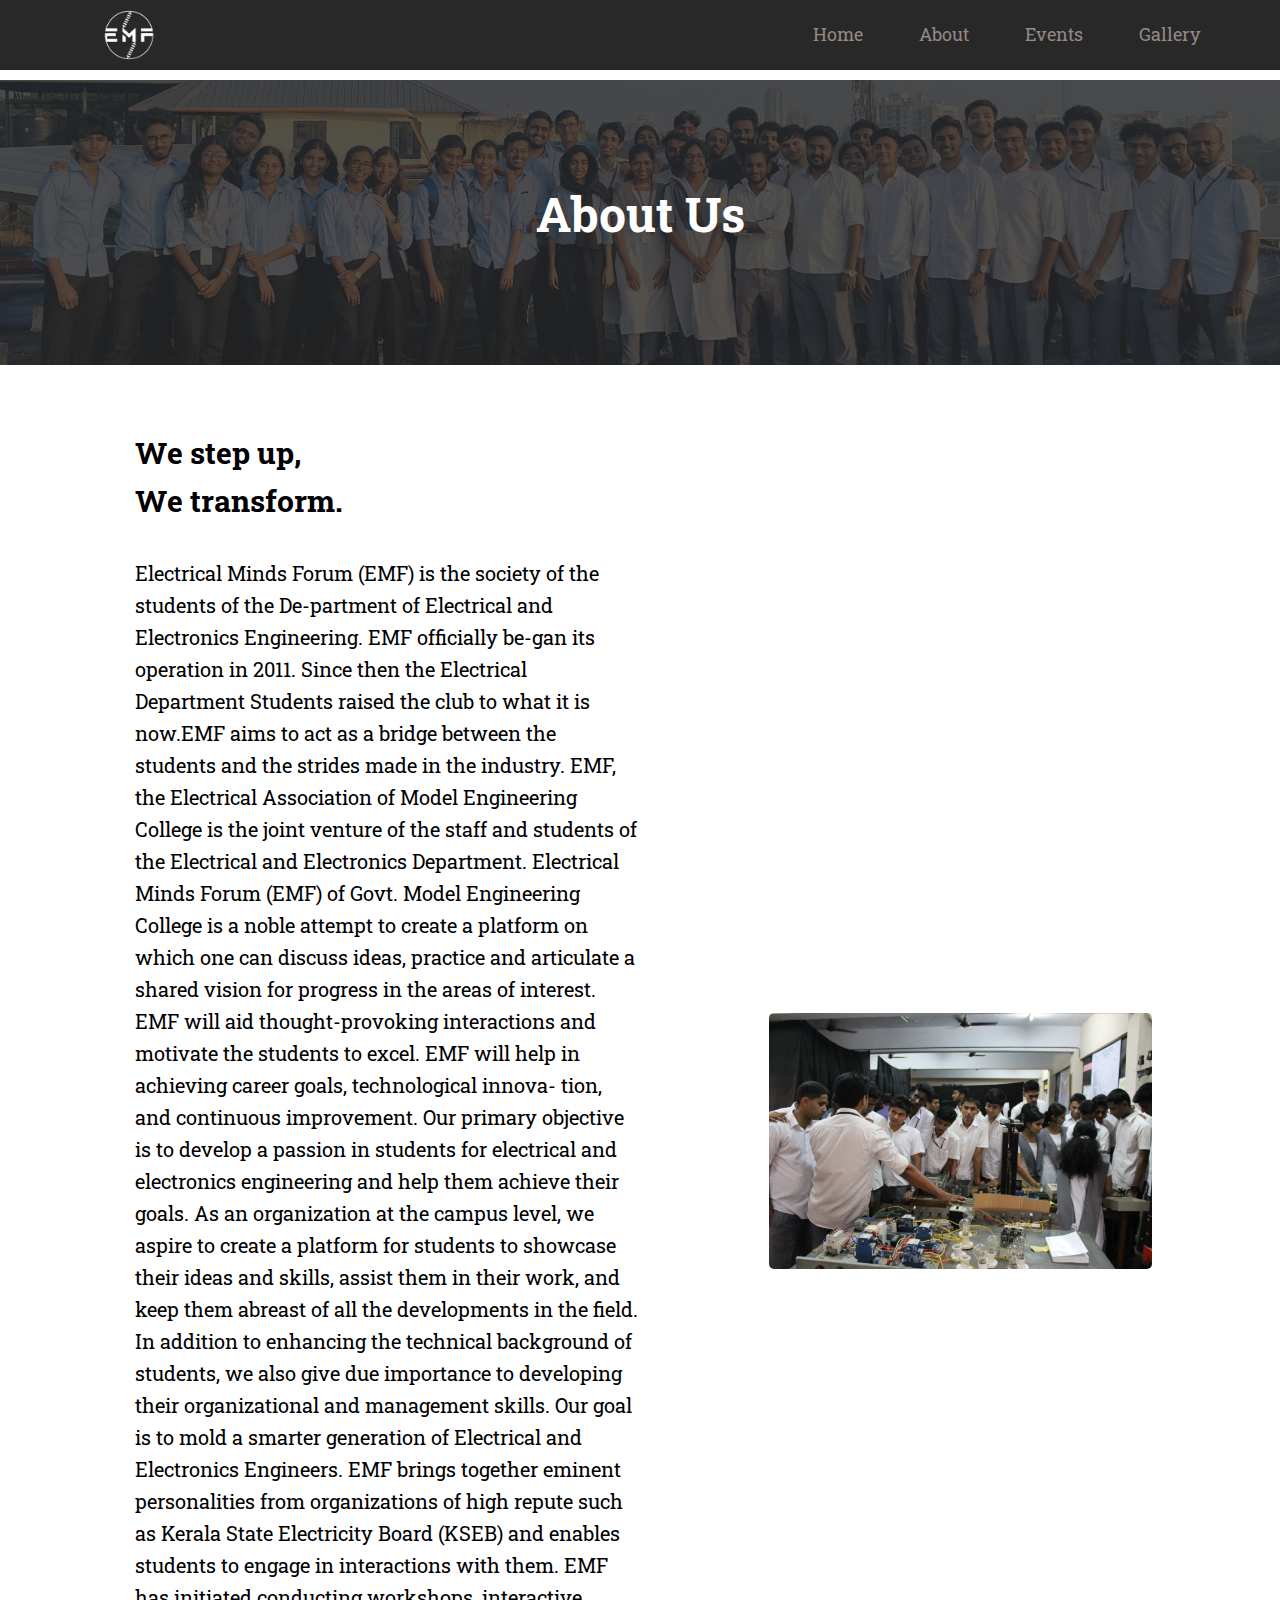
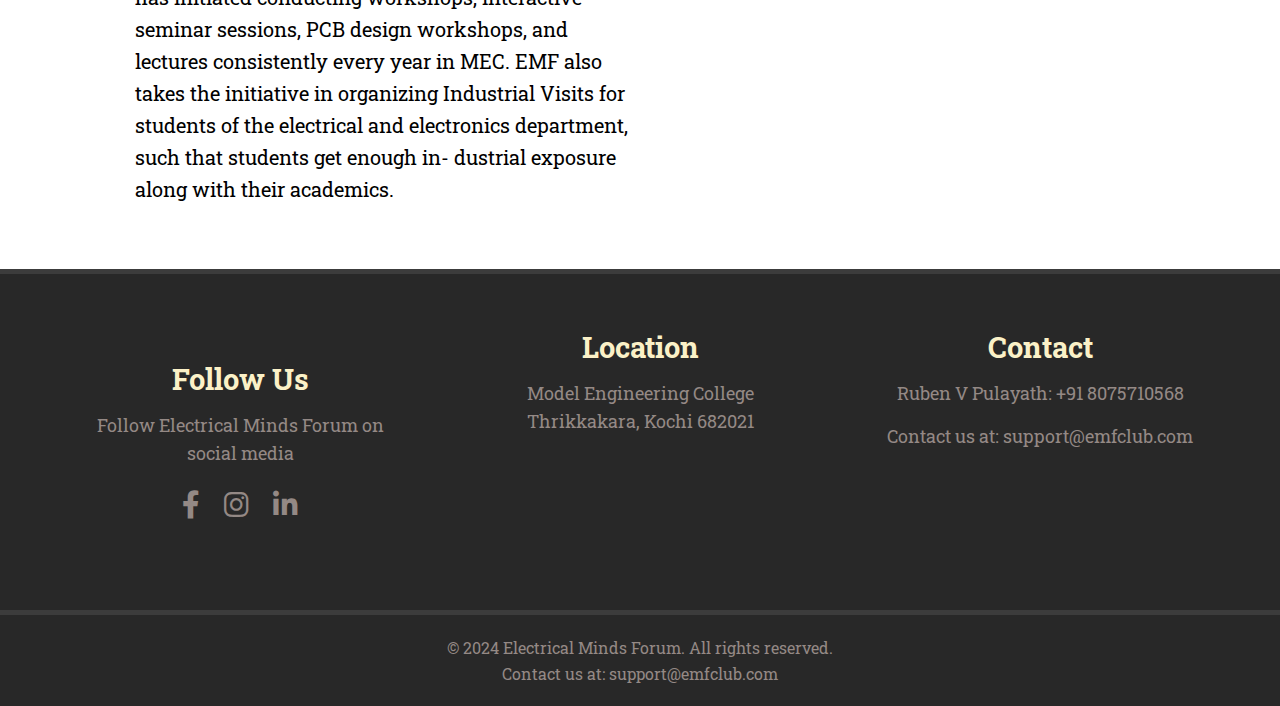
<file: about.html>
<!DOCTYPE html>
<html lang="en">
<head>
    
    <head>
        <meta charset="UTF-8">
        <meta name="viewport" content="width=device-width, initial-scale=1.0">
        <link rel="stylesheet" href="styles.css">

        <link rel="stylesheet" href="https://cdnjs.cloudflare.com/ajax/libs/font-awesome/6.0.0-beta3/css/all.min.css"
            integrity="sha384-k6RqeWeci5ZR/Lv4MR0sA0FfDOMczTj0sF5vum1qHpAtxoqnAiq4HlT1brt/aH6k" crossorigin="anonymous">
        <title>Electrical Minds Forum</title>
        <link rel="preconnect" href="https://fonts.googleapis.com">
<link rel="preconnect" href="https://fonts.gstatic.com" crossorigin>
<link href="https://fonts.googleapis.com/css2?family=Atkinson+Hyperlegible+Mono:ital,wght@0,200..800;1,200..800&family=Roboto+Mono:ital,wght@0,100..700;1,100..700&family=Roboto+Slab:wght@100..900&family=Rowdies&display=swap" rel="stylesheet">
    </head>

    <head>
        <!-- Link to your CSS file -->
        <link rel="stylesheet" href="styles.css">
    
        <!-- Add Font Awesome CDN -->
        <link rel="stylesheet" href="https://cdnjs.cloudflare.com/ajax/libs/font-awesome/6.0.0-beta3/css/all.min.css">
    </head>


    <title>Electrical Minds Forum</title>
</head>
<body>

    <header>
        <img src="icons/emf logo.png" alt="EMF Logo" class="logo">
        <div class="hamburger">
            <span></span>
            <span></span>
            <span></span>
        </div>
        <nav class="nav-menu">
            <ul>
                <li><a href="index.html">Home</a></li>
                <li><a href="about.html">About</a></li>
                <li><a href="event.html">Events</a></li>
                <li><a href="gallery.html">Gallery</a></li>
            </ul>
        </nav>
    </header>
    <section class="about2-header">
        <div class="about2-image">
            <img src="gallery/banner 2.jpg"/>
        </div>
        <div class="container about2-content">
            <h1>About Us</h1>
            
        </div>
    </section>

    <section class="about2-content">
        <div class="container">
            <h2>We step up,</h2>
            <h2>We transform.</h2>
            
            <div class="about2-grid">
                <div>
                    <p>Electrical Minds Forum (EMF) is the society of the students of the De-partment of Electrical and Electronics Engineering. EMF officially be-gan its operation in 2011. Since then the Electrical Department Students raised the club to what it is now.EMF aims to act as a bridge between the students and the strides made in the industry. EMF, the Electrical Association of Model Engineering College is the joint venture of the staff and students of the Electrical and Electronics Department. Electrical Minds Forum (EMF) of Govt. Model Engineering College is a noble attempt to create a platform on which one can discuss ideas, practice and articulate a shared vision for progress in the areas of interest. EMF will aid thought-provoking interactions and motivate the students to excel. EMF will help in achieving career goals, technological innova- tion, and continuous improvement. Our primary objective is to develop a passion in students for electrical and electronics engineering and help them achieve their goals. As an organization at the campus level, we aspire to create a platform for students to showcase their ideas and skills, assist them in their work, and keep them abreast of all the developments in the field. In addition to enhancing the technical background of students, we also give due importance to developing their organizational and management skills. Our goal is to mold a smarter generation of Electrical and Electronics Engineers. EMF brings together eminent personalities from organizations of high repute such as Kerala State Electricity Board (KSEB) and enables students to engage in interactions with them. EMF has initiated conducting workshops, interactive seminar sessions, PCB design workshops, and lectures consistently every year in MEC. EMF also takes the initiative in organizing Industrial Visits for students of the electrical and electronics department, such that students get enough in- dustrial exposure along with their academics.</p>
                </div>
                <div class="para-image">
                    <img src="gallery/emf gallery1.jpg">
                </div>       
            </div>
            
            
        </div>
    </section>



    <section class="custom-contact" id="custom-contact">
        <div class="custom-contact-container">
            <div class="custom-section">
                
            <section class="social-media">
                <h2>Follow Us</h2>
                <p>Follow Electrical Minds Forum on social media</p>
            
                <div class="social-icons">
                    <!-- Facebook Icon -->
                    <a href="https://www.facebook.com" target="_blank">
                        <i class="fab fa-facebook-f"></i>
                    </a>
            
                    <!-- Instagram Icon -->
                    <a href="https://www.instagram.com" target="_blank">
                        <i class="fab fa-instagram"></i>
                    </a>
            
                    <!-- LinkedIn Icon -->
                    <a href="https://www.linkedin.com" target="_blank">
                        <i class="fab fa-linkedin-in"></i>
                    </a>
                </div>
            </section>
    
    
            </div>
    
            <div class="custom-section">
                <h2>Location</h2>
                <p>Model Engineering College<br>
                    Thrikkakara, Kochi 682021</p>
            </div>
    
            <div class="custom-section">
                <h2>Contact</h2>
                <p>Ruben V Pulayath: +91 8075710568</p>
                <p>Contact us at: support@emfclub.com</p>
            </div>
        </div>   
    </section>
        <footer>
            <p>&copy; 2024 Electrical Minds Forum. All rights reserved.</p>
            <p>Contact us at: support@emfclub.com</p>
        </footer>
      
    
    
    <script>
        document.addEventListener('DOMContentLoaded', function() {
            const hamburger = document.querySelector('.hamburger');
            const navMenu = document.querySelector('.nav-menu');
            const body = document.body;
            let isMenuOpen = false;

            function toggleMenu(event) {
                if (event) {
                    event.stopPropagation();
                }
                isMenuOpen = !isMenuOpen;
                hamburger.classList.toggle('active');
                navMenu.classList.toggle('active');
                body.style.overflow = isMenuOpen ? 'hidden' : '';
            }

            // Toggle menu on hamburger click
            hamburger.addEventListener('click', toggleMenu);

            // Close menu when clicking on a link
            document.querySelectorAll('.nav-menu a').forEach(link => {
                link.addEventListener('click', () => {
                    if (isMenuOpen) {
                        toggleMenu();
                    }
                });
            });

            // Close menu when clicking outside
            document.addEventListener('click', (e) => {
                if (isMenuOpen && !navMenu.contains(e.target) && !hamburger.contains(e.target)) {
                    toggleMenu();
                }
            });

            // Prevent clicks inside menu from closing it
            navMenu.addEventListener('click', (e) => {
                e.stopPropagation();
            });

            // Close menu on resize if open
            window.addEventListener('resize', () => {
                if (window.innerWidth > 768 && isMenuOpen) {
                    toggleMenu();
                }
            });
        });
    </script>
</body>
</html>
</file>
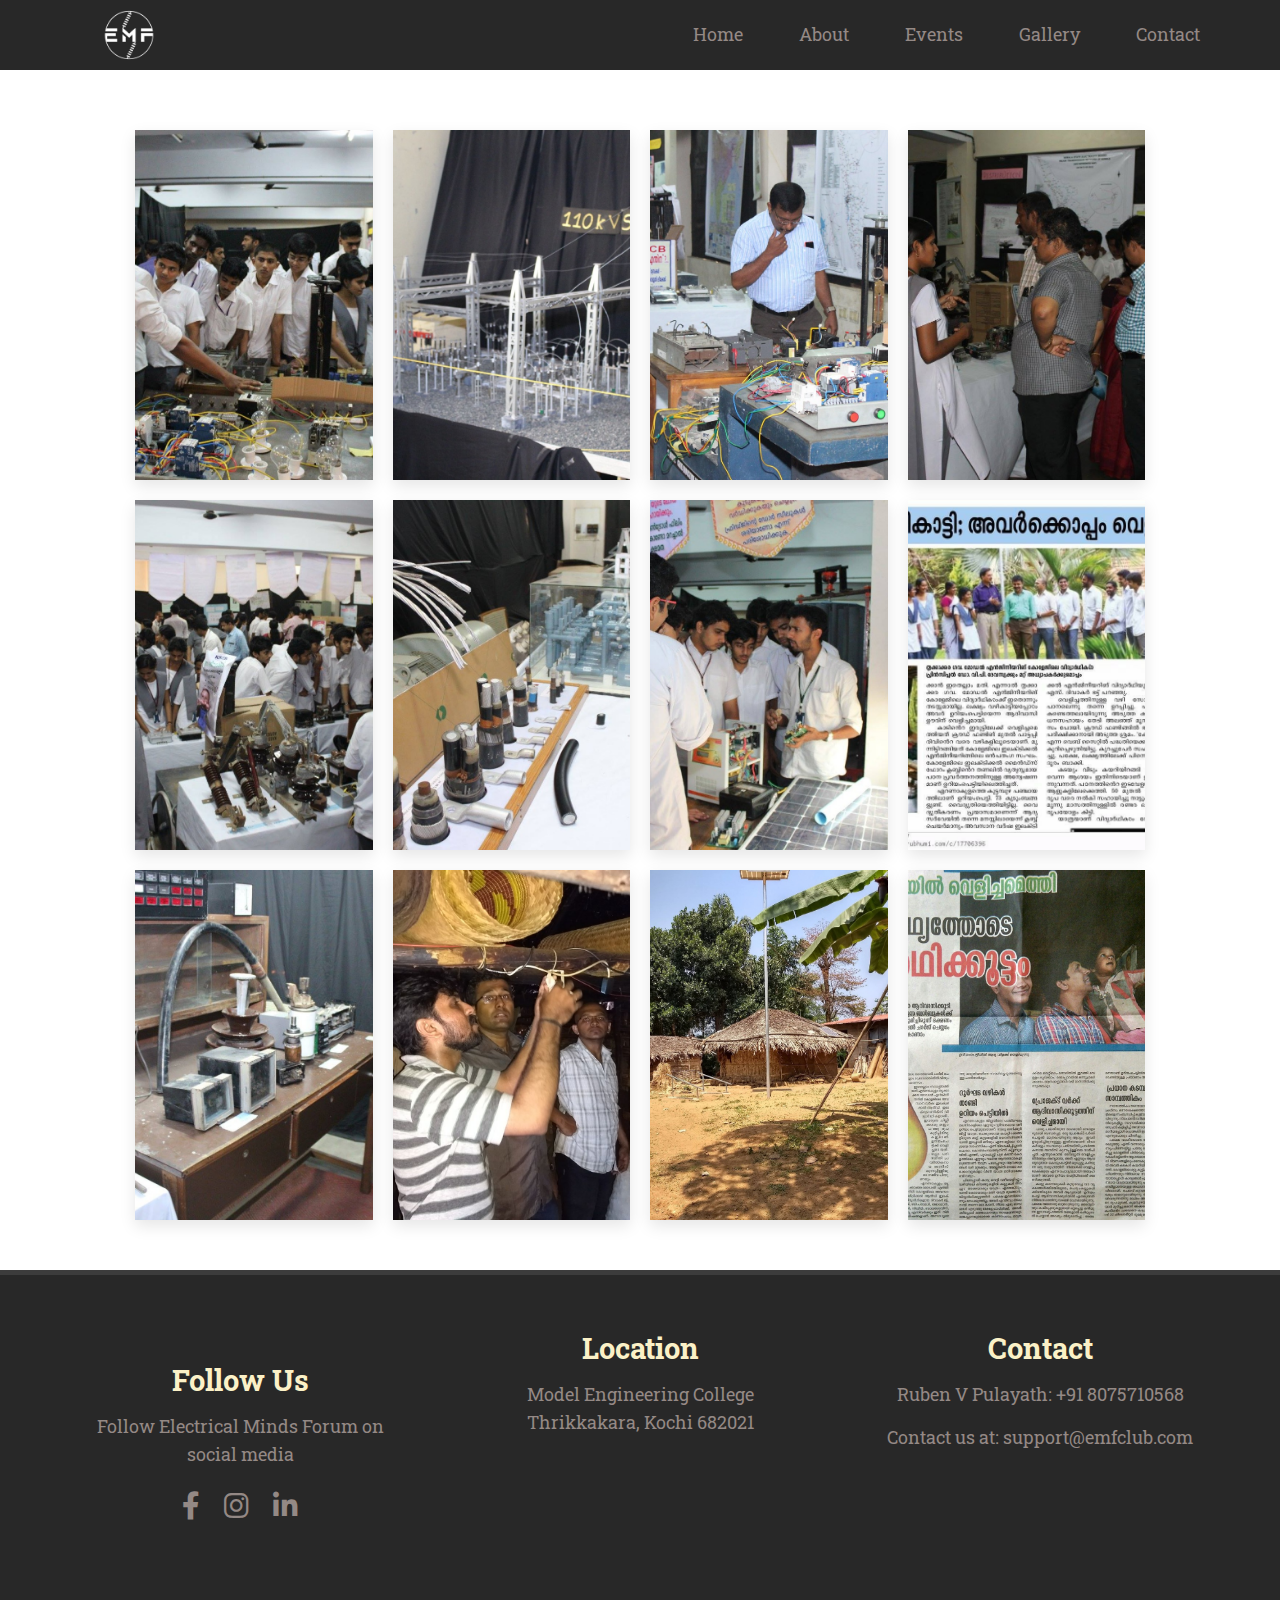
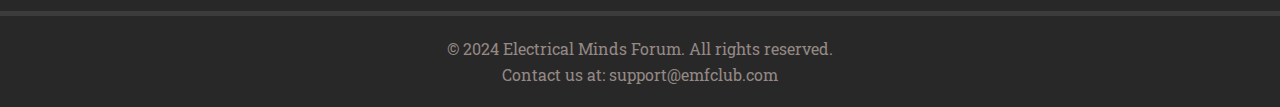
<file: gallery.html>
<!DOCTYPE html>
<html lang="en">

<head>

    <head>
        <meta charset="UTF-8">
        <meta name="viewport" content="width=device-width, initial-scale=1.0">
        <link rel="stylesheet" href="styles.css">

        <link rel="stylesheet" href="https://cdnjs.cloudflare.com/ajax/libs/font-awesome/6.0.0-beta3/css/all.min.css"
            integrity="sha384-k6RqeWeci5ZR/Lv4MR0sA0FfDOMczTj0sF5vum1qHpAtxoqnAiq4HlT1brt/aH6k" crossorigin="anonymous">
        <title>Electrical Minds Forum</title>
        <link rel="preconnect" href="https://fonts.googleapis.com">
<link rel="preconnect" href="https://fonts.gstatic.com" crossorigin>
<link href="https://fonts.googleapis.com/css2?family=Atkinson+Hyperlegible+Mono:ital,wght@0,200..800;1,200..800&family=Roboto+Mono:ital,wght@0,100..700;1,100..700&family=Roboto+Slab:wght@100..900&family=Rowdies&display=swap" rel="stylesheet">
    </head>

    <head>
        <!-- Link to your CSS file -->
        <link rel="stylesheet" href="styles.css">
    
        <!-- Add Font Awesome CDN -->
        <link rel="stylesheet" href="https://cdnjs.cloudflare.com/ajax/libs/font-awesome/6.0.0-beta3/css/all.min.css">
    </head>


    <title>Electrical Minds Forum</title>


</head>
<body>

    <header>
        <img src="icons/emf logo.png" alt="EMF Logo" class="logo">
        <div class="hamburger">
            <span></span>
            <span></span>
            <span></span>
        </div>
        <nav class="nav-menu">
            <ul>
                <li><a href="index.html">Home</a></li>
                <li><a href="about.html">About</a></li>
                <li><a href="event.html">Events</a></li>
                <li><a href="gallery.html">Gallery</a></li>
                <li><a href="#contact">Contact</a></li>
            </ul>
        </nav>
    </header>
    <div class="container">
        
        
        <div class="gallery">
          <div class="gallery-item">
            <img src="gallery/emf gallery1.jpg" alt="Nature Image 1">
            <div class="item-caption"></div>
          </div>
          <div class="gallery-item">
            <img src="gallery/emf gallery10.jpg" alt="Nature Image 2">
            <div class="item-caption"></div>
          </div>
          <div class="gallery-item">
            <img src="gallery/emf gallery3.jpg" alt="Nature Image 3">
            <div class="item-caption"></div>
          </div>
          <div class="gallery-item">
            <img src="gallery/emf gallery4.jpg" alt="Nature Image 4">
            <div class="item-caption"></div>
          </div>
          <div class="gallery-item">
            <img src="gallery/emf gallery5.jpg" alt="Nature Image 5">
            <div class="item-caption"></div>
          </div>
          <div class="gallery-item">
            <img src="gallery/emf gallery6.jpg" alt="Nature Image 6">
            <div class="item-caption"></div>
          </div>
          <div class="gallery-item">
            <img src="gallery/emf gallery7.jpg" alt="Nature Image 7">
            <div class="item-caption"></div>
          </div>
    
          <div class="gallery-item">
            <img src="gallery/emf gallery 15.jpg" alt="Nature Image 8">
            <div class="item-caption"></div>
          </div>
          <div class="gallery-item">
            <img src="gallery/emf gallery11.jpg" alt="Nature Image 8">
            <div class="item-caption"></div>
          </div>
          <div class="gallery-item">
            <img src="gallery/emf gallery12.jpg" alt="Nature Image 8">
            <div class="item-caption"></div>
          </div>
          <div class="gallery-item">
            <img src="gallery/emf gallery13.jpg" alt="Nature Image 8">
            <div class="item-caption"></div>
          </div>
          <div class="gallery-item">
            <img src="gallery/emf gallery14.jpg" alt="Nature Image 8">
            <div class="item-caption"></div>
          </div>
        </div>
      </div>
      
      <!-- Fullscreen Modal -->
      <div id="fullscreenModal" class="modal">
        <div class="close-btn">&times;</div>
        <div class="nav-btn prev-btn">&#10094;</div>
        <div class="nav-btn next-btn">&#10095;</div>
        <img class="modal-content" id="modalImage">
        <div class="caption" id="modalCaption"></div>
      </div>
         
    <script src="gallery.js"></script>
    <script>
        document.addEventListener('DOMContentLoaded', function() {
            const hamburger = document.querySelector('.hamburger');
            const navMenu = document.querySelector('.nav-menu');
            const body = document.body;
            let isMenuOpen = false;

            function toggleMenu(event) {
                if (event) {
                    event.stopPropagation();
                }
                isMenuOpen = !isMenuOpen;
                hamburger.classList.toggle('active');
                navMenu.classList.toggle('active');
                body.style.overflow = isMenuOpen ? 'hidden' : '';
            }

            // Toggle menu on hamburger click
            hamburger.addEventListener('click', toggleMenu);

            // Close menu when clicking on a link
            document.querySelectorAll('.nav-menu a').forEach(link => {
                link.addEventListener('click', () => {
                    if (isMenuOpen) {
                        toggleMenu();
                    }
                });
            });

            // Close menu when clicking outside
            document.addEventListener('click', (e) => {
                if (isMenuOpen && !navMenu.contains(e.target) && !hamburger.contains(e.target)) {
                    toggleMenu();
                }
            });

            // Prevent clicks inside menu from closing it
            navMenu.addEventListener('click', (e) => {
                e.stopPropagation();
            });

            // Close menu on resize if open
            window.addEventListener('resize', () => {
                if (window.innerWidth > 768 && isMenuOpen) {
                    toggleMenu();
                }
            });
        });
    </script>
    <section class="custom-contact" id="custom-contact">
        <div class="custom-contact-container">
            <div class="custom-section">
                
            <section class="social-media">
                <h2>Follow Us</h2>
                <p>Follow Electrical Minds Forum on social media</p>
            
                <div class="social-icons">
                    <!-- Facebook Icon -->
                    <a href="https://www.facebook.com" target="_blank">
                        <i class="fab fa-facebook-f"></i>
                    </a>
            
                    <!-- Instagram Icon -->
                    <a href="https://www.instagram.com" target="_blank">
                        <i class="fab fa-instagram"></i>
                    </a>
            
                    <!-- LinkedIn Icon -->
                    <a href="https://www.linkedin.com" target="_blank">
                        <i class="fab fa-linkedin-in"></i>
                    </a>
                </div>
            </section>
    
    
            </div>
    
            <div class="custom-section">
                <h2>Location</h2>
                <p>Model Engineering College<br>
                    Thrikkakara, Kochi 682021</p>
            </div>
    
            <div class="custom-section">
                <h2>Contact</h2>
                <p>Ruben V Pulayath: +91 8075710568</p>
                <p>Contact us at: support@emfclub.com</p>
            </div>
        </div>   
    </section>
        <footer>
            <p>&copy; 2024 Electrical Minds Forum. All rights reserved.</p>
            <p>Contact us at: support@emfclub.com</p>
        </footer>
        
    
</body>
</html>
</file>
<file: styles.css>
* {
  margin: 0;
  padding: 0;
  box-sizing: border-box;
}

body {
  font-family: "Roboto Slab", serif;
  line-height: 1.6;
  background-color: #ffffff;
  padding-top: 80px; /* Account for fixed header */
}

header {
  height: 70px;
  display: flex;
  align-items: center;
  background: #282828;
  color: white;
  justify-content: space-between;
  position: fixed;
  width: 100%;
  top: 0;
  left: 0;
  padding: 0 5%;
  z-index: 1000;
}

.logo {
  max-width: 130px;
  height: auto;
}

nav {
  position: relative;
}

/* Navigation menu */
nav ul {
  list-style: none;
  display: flex;
  margin: 0;
  padding: 0;
  gap: 1.5rem;
}

nav ul li {
  margin: 0;
}

/* Navbar text items */
nav ul li a {
  -webkit-tap-highlight-color: transparent;
  color: #948985;
  text-decoration: none;
  font-size: 1.1rem;
  padding: 0.5rem 1rem;
  border-radius: 4px;
  transition: all 0.3s ease;
  display: block;
}

/* Hover effect for navbar */
nav ul li a:hover {
  /* Light overlay effect */
  color: #fbf1c7;
  /* Ensure text color contrast */
}

.hero {
  width: 100%;
  height: 100vh;
  position: relative;
  overflow: hidden;
  background-color: #000;
}

.overlay {
  position: absolute;
  top: 0;
  left: 0;
  width: 100%;
  height: 100%;
  background: rgba(0, 0, 0, 0.4);
  z-index: 1;
}

.slideshow-container {
  position: relative;
  width: 100%;
  height: 100vh;
  overflow: hidden;
}

.slide {
  display: none;
  width: 100%;
  height: 100%;
  position: relative;
  background-color: #282828; /* Fallback background color */
}

.slide img {
  width: 100%;
  height: 100%;
  object-fit: cover;
  position: absolute;
  top: 0;
  left: 0;
  z-index: 1;
  background-color: #282828; /* Fallback background color */
}

.slide-content {
  position: relative;
  z-index: 2;
  color: white;
  padding: 2rem;
  max-width: 600px;
  margin: 0 auto;
  text-align: center;
  position: absolute;
  top: 50%;
  left: 50%;
  transform: translate(-50%, -50%);
  background: rgba(0, 0, 0, 0.5);
  border-radius: 10px;
  backdrop-filter: blur(5px);
}

.slide-content h1 {
  font-size: 3.5rem;
  margin: 0.5rem 0;
  font-weight: bold;
  text-transform: uppercase;
  letter-spacing: 2px;
}

.slide-content p {
  font-size: 1.2rem;
  margin: 1rem 0;
  line-height: 1.6;
}

.prev, .next {
  cursor: pointer;
  position: absolute;
  top: 50%;
  transform: translateY(-50%);
  width: auto;
  padding: 16px;
  color: white;
  font-weight: bold;
  font-size: 24px;
  transition: 0.6s ease;
  border: none;
  background: rgba(0, 0, 0, 0.3);
  z-index: 3;
}

.next {
  right: 0;
}

.prev {
  left: 0;
}

.prev:hover, .next:hover {
  background: rgba(0, 0, 0, 0.8);
}

.dots-container {
  position: absolute;
  bottom: 20px;
  width: 100%;
  text-align: center;
  z-index: 3;
}

.dot {
  cursor: pointer;
  height: 12px;
  width: 12px;
  margin: 0 5px;
  background-color: rgba(255, 255, 255, 0.5);
  border-radius: 50%;
  display: inline-block;
  transition: background-color 0.6s ease;
}

.active, .dot:hover {
  background-color: white;
}

.slide.fade {
  animation-name: fade;
  animation-duration: 1.5s;
  background-color: #282828; /* Fallback background color */
}

@keyframes fade {
  from {opacity: .4}
  to {opacity: 1}
}

@media screen and (max-width: 768px) {
  body {
    padding-top: 60px;
  }

  header {
    height: 60px;
    padding: 0 15px;
  }

  .logo {
    max-width: 100px;
  }

  .hamburger {
    display: block;
  }

  .nav-menu {
    position: fixed;
    top: 0;
    left: -100%;
    width: 100%;
    height: 100vh;
    background: #282828;
    padding-top: 60px;
    transition: 0.3s ease-in-out;
    z-index: 999;
  }

  .nav-menu.active {
    left: 0;
  }

  nav ul {
    flex-direction: column;
    align-items: center;
    padding-top: 20px;
  }

  nav ul li {
    margin: 15px 0;
    width: 100%;
    text-align: center;
  }

  nav ul li a {
    display: block;
    font-size: 1.2rem;
    padding: 10px;
    color: #fff;
    width: 100%;
  }

  .slideshow-container {
    padding-top: 70px;
  }

  .slide-content {
    width: 90%;
    max-width: 100%;
    padding: 1.25rem;
  }

  .slide-content h1 {
    font-size: 1.8rem;
    margin: 0.25rem 0;
    letter-spacing: 1px;
  }

  .slide-content p {
    font-size: 0.9rem;
    margin: 0.5rem 0;
    line-height: 1.4;
  }

  .about {
    padding: 2rem 1rem;
  }

  .about h2 {
    font-size: 1.8rem;
    margin: 1rem 0;
  }

  .member-group {
    display: grid;
    grid-template-columns: repeat(2, 1fr);
    gap: 1rem;
    padding: 0.5rem;
  }

  .member {
    margin: 0.5rem;
  }

  .member img {
    width: 80px;
    height: 80px;
  }

  .member p {
    font-size: 0.9rem;
    margin: 0.25rem 0;
  }

  .events2 {
    padding: 2rem 1rem;
  }

  .events2 h2 {
    font-size: 1.8rem;
    margin: 1rem 0;
  }

  .event-group2 {
    margin: 1rem 0;
  }

  .event2 {
    margin: 0.75rem 0;
    padding: 1rem;
    width: 100%;
    max-width: none;
  }

  .event-image2 img {
    width: 100%;
    height: auto;
    max-height: 200px;
    object-fit: cover;
  }

  .event-details2 h3 {
    font-size: 1.2rem;
    margin: 0.5rem 0;
  }

  .event-details2 p {
    font-size: 0.9rem;
    line-height: 1.4;
  }

  .gallery2 {
    padding: 2rem 1rem;
  }

  .gallery2 h2 {
    font-size: 1.8rem;
    margin: 1rem 0;
  }

  .gallery-group {
    gap: 1rem;
  }

  .gallery-item2 {
    margin: 0.5rem 0;
    width: 100%;
  }

  .custom-contact {
    padding: 2rem 1rem;
  }

  .custom-contact-container {
    flex-direction: column;
    gap: 1.5rem;
  }

  .custom-section {
    padding: 0;
    margin-bottom: 1rem;
  }

  .custom-section h2 {
    font-size: 1.4rem;
  }

  .custom-section p {
    font-size: 0.9rem;
  }

  .feedback {
    padding: 2rem 1rem;
  }

  .feedback h2 {
    font-size: 1.8rem;
    margin: 1rem 0;
  }

  .feedback-form {
    padding: 1rem;
    gap: 0.75rem;
  }

  .feedback-form input,
  .feedback-form textarea {
    padding: 0.5rem;
    font-size: 0.9rem;
  }

  footer {
    padding: 1rem;
    font-size: 0.9rem;
  }

  /* Common responsive styles */
  .container {
    padding: 0 15px;
  }

  /* Gallery page responsive styles */
  .gallery {
    grid-template-columns: repeat(2, 1fr);
    padding: 15px;
    gap: 15px;
  }

  .gallery-item {
    height: 200px;
  }

  /* Events page responsive styles */
  .events-grid {
    grid-template-columns: repeat(2, 1fr);
    padding: 15px;
    gap: 15px;
  }

  .event-card {
    margin-bottom: 20px;
  }

  .event-image {
    height: 180px;
  }

  .event-title {
    font-size: 18px;
    padding: 15px 10px 5px;
  }

  .event-description {
    font-size: 14px;
    padding: 0 10px 15px;
  }

  /* About page responsive styles */
  .about2-header {
    padding: 1rem 0;
  }

  .about2-header h1 {
    font-size: 2rem;
  }

  .about2-content {
    padding: 2rem 0;
  }

  .about2-grid {
    grid-template-columns: 1fr;
    gap: 2rem;
    padding: 15px;
  }

  .para-image {
    margin: 1rem 0;
  }

  .slide.fade a{
    text-decoration: none;
    color: #fbf1c7;
    font-weight: 600;
    font-size: 20px;
  }

  /* Hamburger Menu Styles */
  .hamburger {
    display: block;
    cursor: pointer;
    width: 30px;
    height: 30px;
    padding: 0;
    position: relative;
    z-index: 1001;
    background: transparent;
    border: none;
    margin-right: 1rem;
  }

  .hamburger span {
    display: block;
    width: 24px;
    height: 2px;
    margin: 5px auto;
    background-color: #fff;
    transition: all 0.3s ease-in-out;
  }

  .hamburger.active span:nth-child(1) {
    transform: translateY(6px) rotate(45deg);
  }

  .hamburger.active span:nth-child(2) {
    opacity: 0;
  }

  .hamburger.active span:nth-child(3) {
    transform: translateY(-6px) rotate(-45deg);
  }
}

@media screen and (max-width: 480px) {
  body {
    padding-top: 55px;
  }

  header {
    height: 55px;
    padding: 0 10px;
  }

  .logo {
    max-width: 90px;
  }

  .hamburger {
    width: 25px;
    height: 25px;
  }

  .hamburger span {
    width: 22px;
    height: 2px;
    margin: 3px auto;
  }

  .nav-menu {
    padding-top: 60px;
  }

  nav ul li a {
    font-size: 1.1rem;
    padding: 8px;
  }

  .slide-content h1 {
    font-size: 1.5rem;
  }

  .slide-content p {
    font-size: 0.85rem;
  }

  .member-group {
    grid-template-columns: 1fr;
  }

  .member img {
    width: 70px;
    height: 70px;
  }

  .event-image2 img {
    max-height: 180px;
  }

  .event-details2 h3 {
    font-size: 1.1rem;
  }

  .event-details2 p {
    font-size: 0.85rem;
  }

  .custom-section h2 {
    font-size: 1.2rem;
  }

  .social-icons a {
    font-size: 1.2rem;
    margin: 0 8px;
  }

  /* Grid adjustments */
  .gallery,
  .events-grid {
    grid-template-columns: 1fr;
    gap: 15px;
    padding: 1rem;
  }

  /* About page adjustments */
  .about2-grid {
    grid-template-columns: 1fr;
    gap: 1.5rem;
    padding: 1rem;
  }

  .about2-content h2 {
    padding-left: 1rem;
    font-size: 1.5rem;
  }

  .para-image {
    margin: 1rem 0;
    flex-direction: column;
  }

  .para-image img {
    max-width: 100%;
    margin-top: 1rem;
  }

  /* Gallery page responsive styles */
  .gallery {
    grid-template-columns: 1fr;
    padding: 15px;
  }

  .gallery-item {
    height: 180px;
  }

  /* Events page responsive styles */
  .events-grid {
    grid-template-columns: 1fr;
    padding: 15px;
  }

  .event-image {
    height: 160px;
  }

  .event-title {
    font-size: 16px;
  }

  .event-description {
    font-size: 13px;
  }

  /* About page responsive styles */
  .about2-header h1 {
    font-size: 1.75rem;
  }

  .about2-header p {
    font-size: 0.9rem;
  }

  .about2-content h2 {
    font-size: 1.5rem;
    padding-left: 15px;
  }

  .about2-grid {
    padding: 15px;
    font-size: 16px;
  }

  .para-image img {
    border-radius: 3px;
  }
}

/* Ensure images scale properly */
img {
  max-width: 100%;
  height: auto;
  object-fit: cover;
}

/* Fix container widths */
.container {
  width: 100%;
  padding-right: 15px;
  padding-left: 15px;
  margin-right: auto;
  margin-left: auto;
}

@media (min-width: 576px) {
  .container {
    max-width: 540px;
  }
}

@media (min-width: 768px) {
  .container {
    max-width: 720px;
  }
}

@media (min-width: 992px) {
  .container {
    max-width: 960px;
  }
}

@media (min-width: 1200px) {
  .container {
    max-width: 1140px;
  }
}

/* Fix spacing and alignment */
* {
  box-sizing: border-box;
}

.row {
  display: flex;
  flex-wrap: wrap;
  margin-right: -15px;
  margin-left: -15px;
}

[class*="col-"] {
  position: relative;
  width: 100%;
  padding-right: 15px;
  padding-left: 15px;
}

/* Add smooth scrolling */
html {
  scroll-behavior: smooth;
}

/* Prevent content shift */
body {
  overflow-x: hidden;
  width: 100%;
}

.cta-button {
  display: inline-block;
  padding: 15px 30px;
  background: linear-gradient(45deg, #4CAF50, #45a049);
  color: white;
  text-decoration: none;
  border-radius: 30px;
  font-size: 1.1rem;
  font-weight: 600;
  transition: all 0.3s ease;
  opacity: 0;
  transform: translateY(20px);
  transition: all 0.8s ease-out 0.9s;
}

.slide.active .cta-button {
  opacity: 1;
  transform: translateY(0);
}

.cta-button:hover {
  transform: translateY(-2px);
  box-shadow: 0 5px 15px rgba(76, 175, 80, 0.4);
}

/* Navigation Buttons */
.nav-btn {
  position: absolute;
  top: 50%;
  transform: translateY(-50%);
  background: rgba(255, 255, 255, 0.1);
  border: none;
  width: 50px;
  height: 50px;
  border-radius: 50%;
  cursor: pointer;
  z-index: 2;
  transition: all 0.3s ease;
}

.nav-btn:hover {
  background: rgba(255, 255, 255, 0.2);
}

.nav-btn svg {
  width: 24px;
  height: 24px;
  fill: white;
}

.prev {
  left: 20px;
}

.next {
  right: 20px;
}

/* Progress Bar */
.progress-container {
  position: absolute;
  bottom: 0;
  width: 100%;
  height: 4px;
  background: rgba(255, 255, 255, 0.2);
  z-index: 2;
}

.progress-bar {
  height: 100%;
  background: #4CAF50;
  width: 0;
  transition: width 0.3s ease;
}

/* Dots Container */
.dots-container {
  position: absolute;
  bottom: 30px;
  left: 50%;
  transform: translateX(-50%);
  display: flex;
  gap: 12px;
  z-index: 2;
}

.dot {
  width: 10px;
  height: 10px;
  background: rgba(255, 255, 255, 0.5);
  border-radius: 50%;
  cursor: pointer;
  transition: all 0.3s ease;
}

.dot.active {
  background: white;
  transform: scale(1.2);
}

/* Responsive Design */
@media (max-width: 768px) {
  .slide-content h1 {
      font-size: 2.5rem;
  }

  .slide-content p {
      font-size: 1.2rem;
  }

  .nav-btn {
      width: 40px;
      height: 40px;
  }
}

@media (max-width: 480px) {
  .slide-content h1 {
      font-size: 2rem;
  }

  .slide-content p {
      font-size: 1rem;
  }

  .cta-button {
      padding: 12px 24px;
      font-size: 1rem;
  }
}

.about {
  padding: 50px 40px;
  /* Padding for about section */
  background-color: #eaecef;
  /* Light gray background */
  text-align: center;
  /* Center text */
}

.about h2 {
  font-size: 3em;
  /* Font size for section heading */
  margin: 30px 0;
  /* Margin above and below heading */
  color: #282828;
  font-weight: 700;
  /* Color for heading */
}

.member-group {
  display: flex;
  /* Use flexbox */
  flex-wrap: wrap;
  /* Wrap to next line */
  justify-content: center;
  /* Center items */
  margin: 20px 0;
  /* Margin for the group */
}

.member {
  margin: 15px;
  /* Space around member items */
  text-align: center;
  /* Center text under images */
}

.member img {
  width: 100px;
  /* Width of member images */
  height: 100px;
  /* Height of member images */
  border-radius: 50%;
  /* Circular images */
  object-fit: cover;
  /* Maintain aspect ratio */
}

.events2 {
  padding: 50px 40px;
  /* Padding around the events section */
  background-color: #ffffff;
  /* Light gray background */
  text-align: center;
  /* Center text */
}

.events2 h2 {
  font-size: 3em;
  /* Font size for section heading */
  margin: 30px 0;
  /* Margin above and below heading */
  color: #282828;
  font-weight: 700;
  /* Color for heading */
}

.event-group2 {
  display: flex;
  /* Use flexbox */
  flex-wrap: wrap;
  /* Wrap items */
  justify-content: center;
  /* Center items */
  margin: 20px 0;
  /* Margin for the group */
}

.event2 {
  /* Border color */
  margin: 15px;
  /* Space between events */
  padding: 20px;
  /* Padding inside each event box */
  background: white;
  /* Background for event box */
  max-width: 400px;
  /* Max width for event boxes */
}

.event-image2 img {
  width: 350px;
  /* Responsive image */
  height: 350px;
  /* Maintain aspect ratio */
  /* Rounded corners for image */
}

.event-details2 h3 input,
.event-details2 p input,
.event-details2 p textarea {
  border: none;
  /* Remove border */
  border-bottom: 1px solid #6c63ff;
  /* Bottom border */
  width: calc(100% - 15px);
  /* Full width */
  margin-bottom: 10px;
  /* Space below inputs */
  padding: 5px;
  /* Padding inside inputs */
}

.event-details2 textarea {
  height: 60px;
  /* Height for description */
  resize: none;
  /* Prevent resizing of textarea */
}

.gallery2 {
  padding: 50px 40px;
  /* Padding around the gallery section */
  background-color: #eaecef;
  /* White background */
  text-align: center;
  /* Center text */
}

.gallery2 h2 {
  font-size: 2em;
  /* Font size for section heading */
  margin: 30px 0;
  /* Margin above and below heading */
  color: #282828;
  /* Color for heading */
}

.gallery-group {
  display: flex;
  /* Use flexbox */
  flex-wrap: wrap;
  /* Wrap items */
  justify-content: center;
  /* Center items */
  margin: 20px 0;
  /* Margin for the group */
}

.gallery-item2 {
  /* Border color */
  box-shadow: 0 4px 8px 0 rgba(0, 0, 0, 0.2), 0 6px 20px 0 rgba(0, 0, 0, 0.19);
  /* Rounded corners */
  margin: 15px;
  /* Space between items */
  overflow: hidden;
  /* Preserve image and title appearance */
  max-width: 400px;
  /* Max width for gallery items */
}

.gallery-item2 img {
  width: 100%;
  /* Responsive image */
  height: auto;
  /* Maintain aspect ratio */
}

.gallery-item2 img:hover{
  transform: scale(1.4);
}

.image-title2 {
  padding: 10px;
  /* Padding inside title area */
}

.image-title2 input {
  border: none;
  /* Remove border */
  border-bottom: 1px solid #6c63ff;
  /* Bottom border */
  width: calc(100% - 20px);
  /* Full width */
  padding: 5px;
  /* Padding inside input */
  text-align: center;
  /* Center title text */
}

/* Styles for the Feedback Form Section */
.feedback {
  padding: 50px 40px;
  /* Padding around the feedback section */
  background-color: #f4f4f4;
  /* Light gray background */
  text-align: center;
  /* Center text */
}

.feedback h2 {
  font-size: 2em;
  /* Font size for feedback section heading */
  margin: 30px 0;
  /* Margin above and below heading */
  color: #282828;
  /* Color for heading */
}

.feedback-form {
  display: flex;
  flex-direction: column;
  /* Arrange elements vertically */
  gap: 1rem;
  /* Space between elements */
  max-width: 500px;
  /* Max width for the form */
  margin: 0 auto;
  /* Center the form */
  background: white;
  /* White background for the form */
  border-radius: 8px;
  /* Rounded corners */
  padding: 20px;
  /* Padding inside form */
  box-shadow: 0 4px 8px rgba(0, 0, 0, 0.1);
  /* Shadow effect */
}

.feedback-form label {
  text-align: left;
  /* Align label to the left */
}

.feedback-form input,
.feedback-form textarea {
  border: 1px solid #282828;
  /* Border color */
  border-radius: 5px;
  /* Rounded corners for inputs */
  padding: 10px;
  /* Padding inside inputs */
  width: 100%;
  /* Full width */
}

.feedback-form textarea {
  height: 100px;
  /* Height for textarea */
}

button {
  background: linear-gradient(90deg, #6c63ff, #3f47cc);
  /* Gradient background */
  color: white;
  /* Button text color */
  padding: 10px;
  /* Padding inside button */
  border: none;
  /* Remove border */
  border-radius: 5px;
  /* Rounded corners for button */
  cursor: pointer;
  /* Pointer cursor on hover */
}

.custom-contact {
  padding: 50px 40px;
  background-color: #282828;
  border-top: 5px solid #3c3c3c
}

.custom-contact-container {
  display: flex;
  justify-content: space-between;
  align-items: flex-start;
  max-width: 1200px;
  margin: 0 auto;
}

.custom-section {
  flex: 1;
  text-align: center;
  padding: 0 20px;
}

.custom-section h2 {
  font-size: 1.8em;
  color: #fbf1c7;
  margin-bottom: 10px;
}

.custom-section p {
  color: #948985;
  font-size: 1.1em;
  line-height: 1.6;
  margin-bottom: 15px;
}

.social-icons {
  display: flex;
  justify-content: center;
  margin-top: 15px;
}

.social-icons a {
  margin: 0 12px;
  color: #948985;
  font-size: 28px;
  text-decoration: none;
  transition: color 0.3s ease, transform 0.3s ease;
}

.social-icons a:hover {
  color: #fbf1c7;
  transform: scale(1.2);
}

footer {
  background-color: #282828;
  color:#948985 ;
  text-align: center;
  padding: 20px;
  border-top: 5px solid #3c3c3c;
}

.gallery {
  padding-top: 50px;
  padding-bottom: 50px;
  padding-left: 50px;
  padding-right:50px ;
  display: grid;
  grid-template-columns: repeat(4, 1fr);
  gap: 20px;
}

.gallery-item {
  height: 350px;
  overflow: hidden;
  position: relative;
  box-shadow: 0 6px 15px rgba(0,0,0,0.1);
  cursor: pointer;
  transition: transform 0.3s ease, box-shadow 0.3s ease;
}

.gallery-item:hover {
  transform: translateY(-5px);
  box-shadow: 0 12px 20px rgba(0,0,0,0.15);
}

.gallery-item img {
  width: 100%;
  height: 100%;
  object-fit: cover;
  transition: transform 0.5s ease;
}

.gallery-item:hover img {
  transform: scale(1.05);
}

/* Modal styles */
.modal {
  display: none;
  position: fixed;
  top: 0;
  left: 0;
  width: 100%;
  height: 100%;
  background-color: rgba(0,0,0,0.95);
  z-index: 1000;
  opacity: 0;
  transition: opacity 0.3s ease;
  justify-content: center;
  align-items: center;
}

.modal.active {
  display: flex;
  opacity: 1;
}

.modal-content {
  max-width: 90%;
  max-height: 90%;
  object-fit: contain;
  border-radius: 4px;
  opacity: 0;
  transform: scale(0.8);
  transition: all 0.3s ease;
}

.modal.active .modal-content {
  opacity: 1;
  transform: scale(1);
}

.close-btn {
  position: absolute;
  top: 20px;
  right: 30px;
  color: white;
  font-size: 35px;
  cursor: pointer;
  z-index: 1001;
  width: 50px;
  height: 50px;
  display: flex;
  align-items: center;
  justify-content: center;
  background-color: rgba(0,0,0,0.3);
  border-radius: 50%;
  transition: background-color 0.3s;
}

.close-btn:hover {
  background-color: rgba(255,255,255,0.1);
}

.caption {
  position: absolute;
  bottom: 0;
  left: 0;
  right: 0;
  background-color: rgba(0,0,0,0.7);
  color: white;
  padding: 15px;
  text-align: center;
  opacity: 0;
  transform: translateY(20px);
  transition: all 0.3s ease;
}

.modal.active .caption {
  opacity: 1;
  transform: translateY(0);
}

/* Navigation buttons */
.nav-btn {
  position: absolute;
  top: 50%;
  transform: translateY(-50%);
  color: white;
  font-size: 30px;
  background-color: rgba(0,0,0,0.3);
  width: 60px;
  height: 60px;
  border-radius: 50%;
  display: flex;
  align-items: center;
  justify-content: center;
  cursor: pointer;
  transition: background-color 0.3s;
  z-index: 1001;
}

.nav-btn:hover {
  background-color: rgba(255,255,255,0.1);
}

.prev-btn {
  left: 20px;
}

.next-btn {
  right: 20px;
}

/* Caption overlay for gallery items */
.item-caption {
  position: absolute;
  bottom: 0;
  left: 0;
  right: 0;
  background: linear-gradient(transparent, rgba(0,0,0,0.7));
  color: white;
  padding: 15px;
  transform: translateY(100%);
  transition: transform 0.3s ease;
}

.gallery-item:hover .item-caption {
  transform: translateY(0);
}

/* event card */
.events-grid {
  padding-top: 50px;
  padding-bottom: 50px;
  padding-left: 50px;
  padding-right:50px ;
  display: grid;
  grid-template-columns: repeat(4, 1fr);
  gap: 20px;
}

.event-card {
  background-color: white;
  border-radius: var(--border-radius);
  overflow: hidden;
  box-shadow: var(--shadow);
  transition: transform 0.3s, box-shadow 0.3s;
}

.event-card:hover {
  transform: translateY(-5px);
  box-shadow: 0 8px 20px rgba(0,0,0,0.15);
}

.event-image {
  height: 200px;
  overflow: hidden;
  position: relative;
}

.event-image img {
  width: 100%;
  height: 100%;
  object-fit: cover;
  transition: transform 0.5s;
}

.event-card:hover .event-image img {
  transform: scale(1.05);
}

.event-title {
  padding-top: 20px;
  padding-left: 10px;
  font-size: 20px;
  font-weight: 600;
  margin-bottom: 10px;
  color: var(--text-color);
}

.event-description {
  padding-left: 10px;
  margin: 15px 0;
  font-size: 15px;
  color: #555;
  line-height: 1.5;
}

.event-footer {
  display: flex;
  justify-content: space-between;
  align-items: center;
  margin-top: 15px;
  padding-top: 15px;
  border-top: 1px solid var(--gray-light);
}

/*about us page */
.about2-header {
  background-color: #282828;
  color: white;
  padding: 2rem 0;
  text-align: center;
  position: relative;
  overflow: hidden;
}

.about2-content {
  position: relative;
  z-index: 2;
}

.about2-image {
  position: absolute;
  top: 0;
  left: 0;
  width: 100%;
  height: 100%;
  opacity: 0.2;
  z-index: 1;
  display: flex;
  justify-content: center;
  align-items: center;
}

.about2-image img {
  min-width: 100%;
  min-height: 100%;
  object-fit: cover;
}

.about2-header h1 {
  font-size: 3rem;
  margin-bottom: 1rem;
}

.about2-header p {
  font-size: 1.2rem;
  max-width: 700px;
  margin: 0 auto;
}

.about2-content {
padding: 4rem 0;
}

.about2-grid {
display: grid;
grid-template-columns: 1fr 1fr;
gap: 3rem;
margin-top: 2rem;
padding-left:50px;
font-size: 20px;
}

.about2-content h2{
padding-left: 50px;
font-size: 30px;
}

.para-image {
  display: flex;
  align-items: center;
  justify-content: space-between;
  margin-top: -5rem;
  margin-left: 5rem;
}

.para-image img {
  max-width: 90%;
  height: auto;
  border-radius: 5px;
}

.slide.fade a{
  text-decoration: none;
  color: #fbf1c7;
  font-weight: 600;
  font-size: 20px;
}

/* Additional responsive styles for all pages */
@media screen and (max-width: 768px) {
  /* Common header fixes */
  header {
    padding: 0 15px;
    height: 60px;
  }

  .nav-menu {
    position: fixed;
    top: 0;
    left: -100%;
    width: 100%;
    height: 100vh;
    background: #282828;
    padding-top: 60px;
    transition: 0.3s ease-in-out;
    z-index: 999;
  }

  .nav-menu.active {
    left: 0;
  }

  nav ul {
    flex-direction: column;
    align-items: center;
    padding-top: 20px;
  }

  nav ul li {
    margin: 15px 0;
    width: 100%;
    text-align: center;
  }

  nav ul li a {
    display: block;
    font-size: 1.2rem;
    padding: 10px;
    color: #fff;
    width: 100%;
  }

  /* Events page improvements */
  .events-grid {
    grid-template-columns: repeat(2, 1fr);
    padding: 15px;
    gap: 15px;
  }

  .event-card {
    margin-bottom: 20px;
  }

  .event-image {
    height: 180px;
  }

  .event-title {
    font-size: 18px;
    padding: 15px 10px 5px;
  }

  .event-description {
    font-size: 14px;
    padding: 0 10px 15px;
  }

  /* Gallery page improvements */
  .gallery {
    grid-template-columns: repeat(2, 1fr);
    padding: 15px;
    gap: 15px;
  }

  .gallery-item {
    height: 200px;
  }

  .modal-content {
    width: 90%;
  }

  /* About page improvements */
  .about2-header {
    padding: 1rem 0;
  }

  .about2-header h1 {
    font-size: 2rem;
  }

  .about2-content {
    padding: 2rem 0;
  }

  .about2-grid {
    grid-template-columns: 1fr;
    gap: 2rem;
    padding: 15px;
  }

  .para-image {
    margin: 1rem 0;
  }
}

@media screen and (max-width: 480px) {
  /* Header adjustments */
  header {
    height: 55px;
    padding: 0 10px;
  }

  .logo {
    max-width: 90px;
  }

  /* Events page */
  .events-grid {
    grid-template-columns: 1fr;
  }

  .event-image {
    height: 160px;
  }

  .event-title {
    font-size: 16px;
  }

  .event-description {
    font-size: 13px;
  }

  /* Gallery page */
  .gallery {
    grid-template-columns: 1fr;
  }

  .gallery-item {
    height: 180px;
  }

  /* About page */
  .about2-header h1 {
    font-size: 1.75rem;
  }

  .about2-content h2 {
    font-size: 1.5rem;
    padding-left: 15px;
  }

  .about2-grid {
    font-size: 16px;
  }

  /* Common improvements */
  .custom-contact-container {
    padding: 15px;
  }

  .custom-section {
    margin-bottom: 20px;
  }

  .custom-section h2 {
    font-size: 1.2rem;
  }

  .custom-section p {
    font-size: 0.9rem;
  }

  .social-icons a {
    font-size: 1.2rem;
    margin: 0 8px;
  }
}

/* Fix image display across all pages */
img {
  max-width: 100%;
  height: auto;
  object-fit: cover;
}

/* Ensure proper spacing */
section {
  padding: 2rem 1rem;
}

/* Smooth transitions */
.nav-menu,
.gallery-item,
.event-card,
.para-image img {
  transition: all 0.3s ease-in-out;
}
</file>
